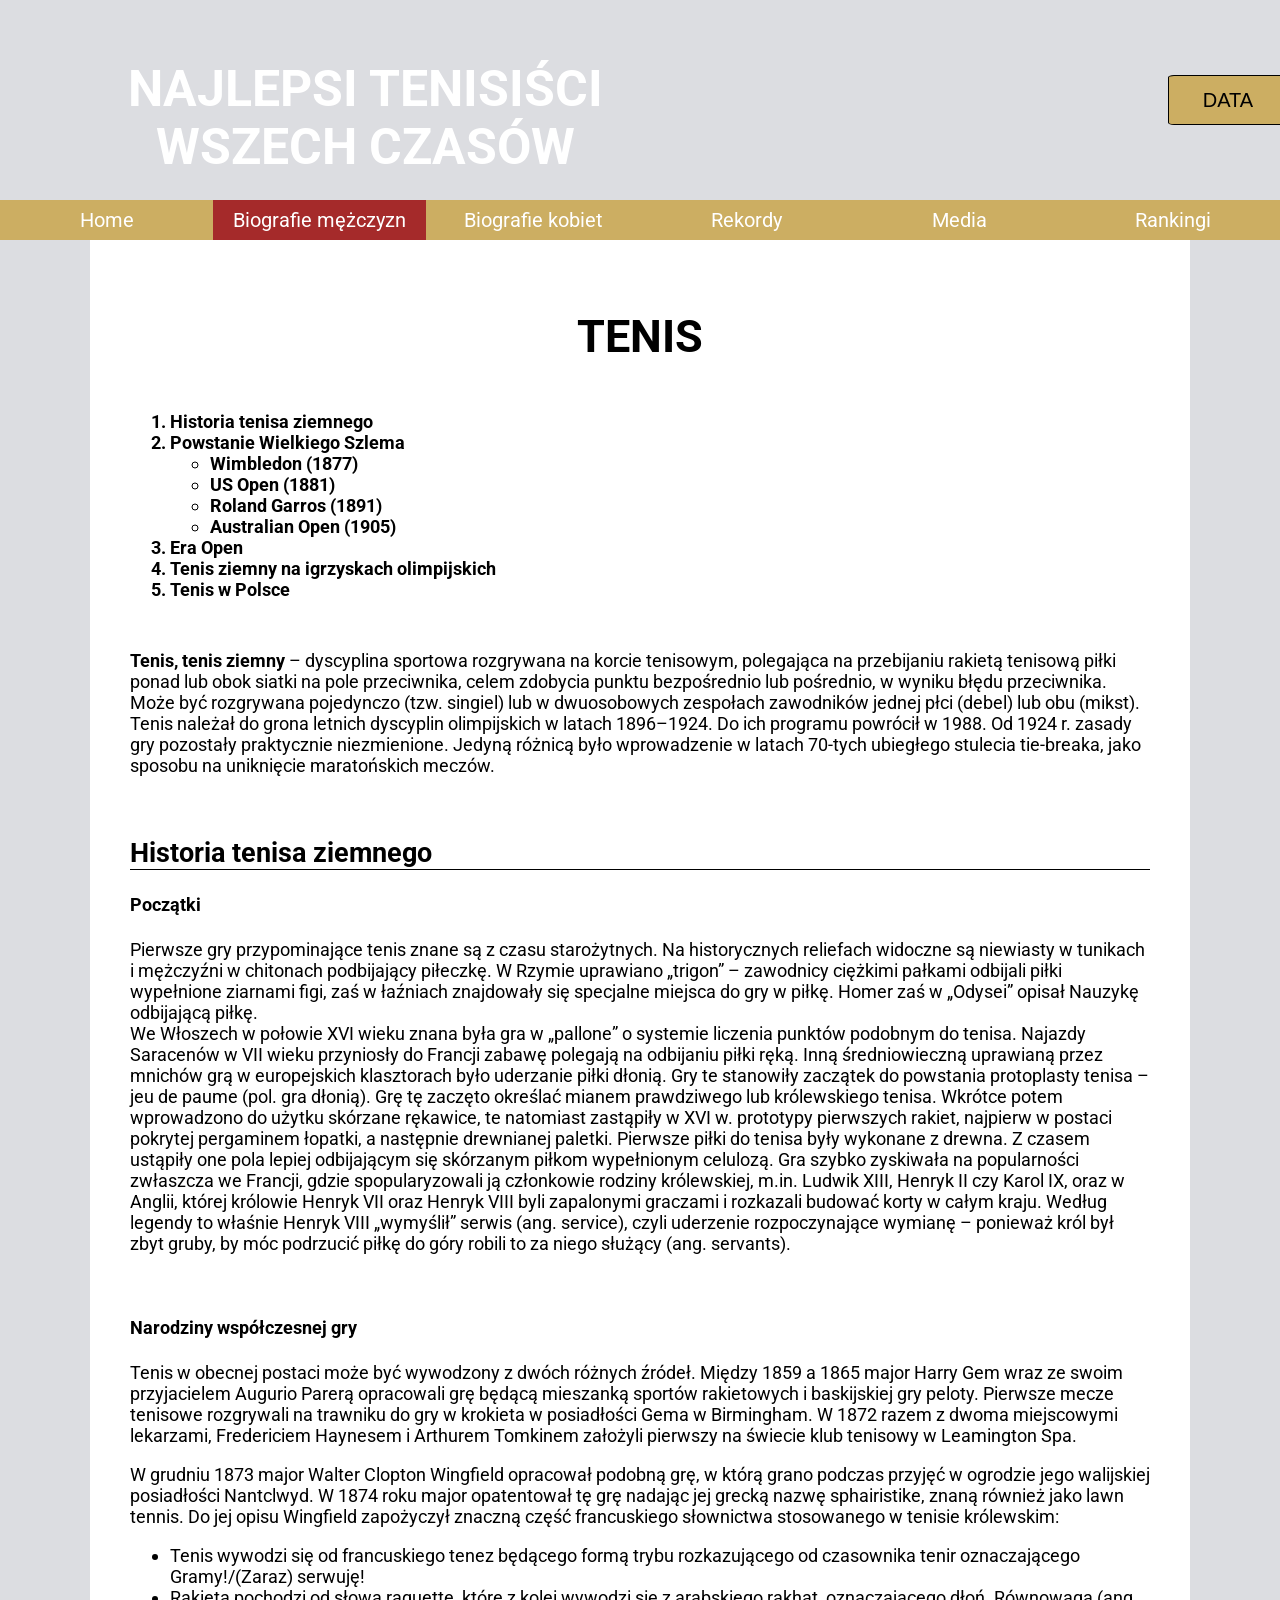
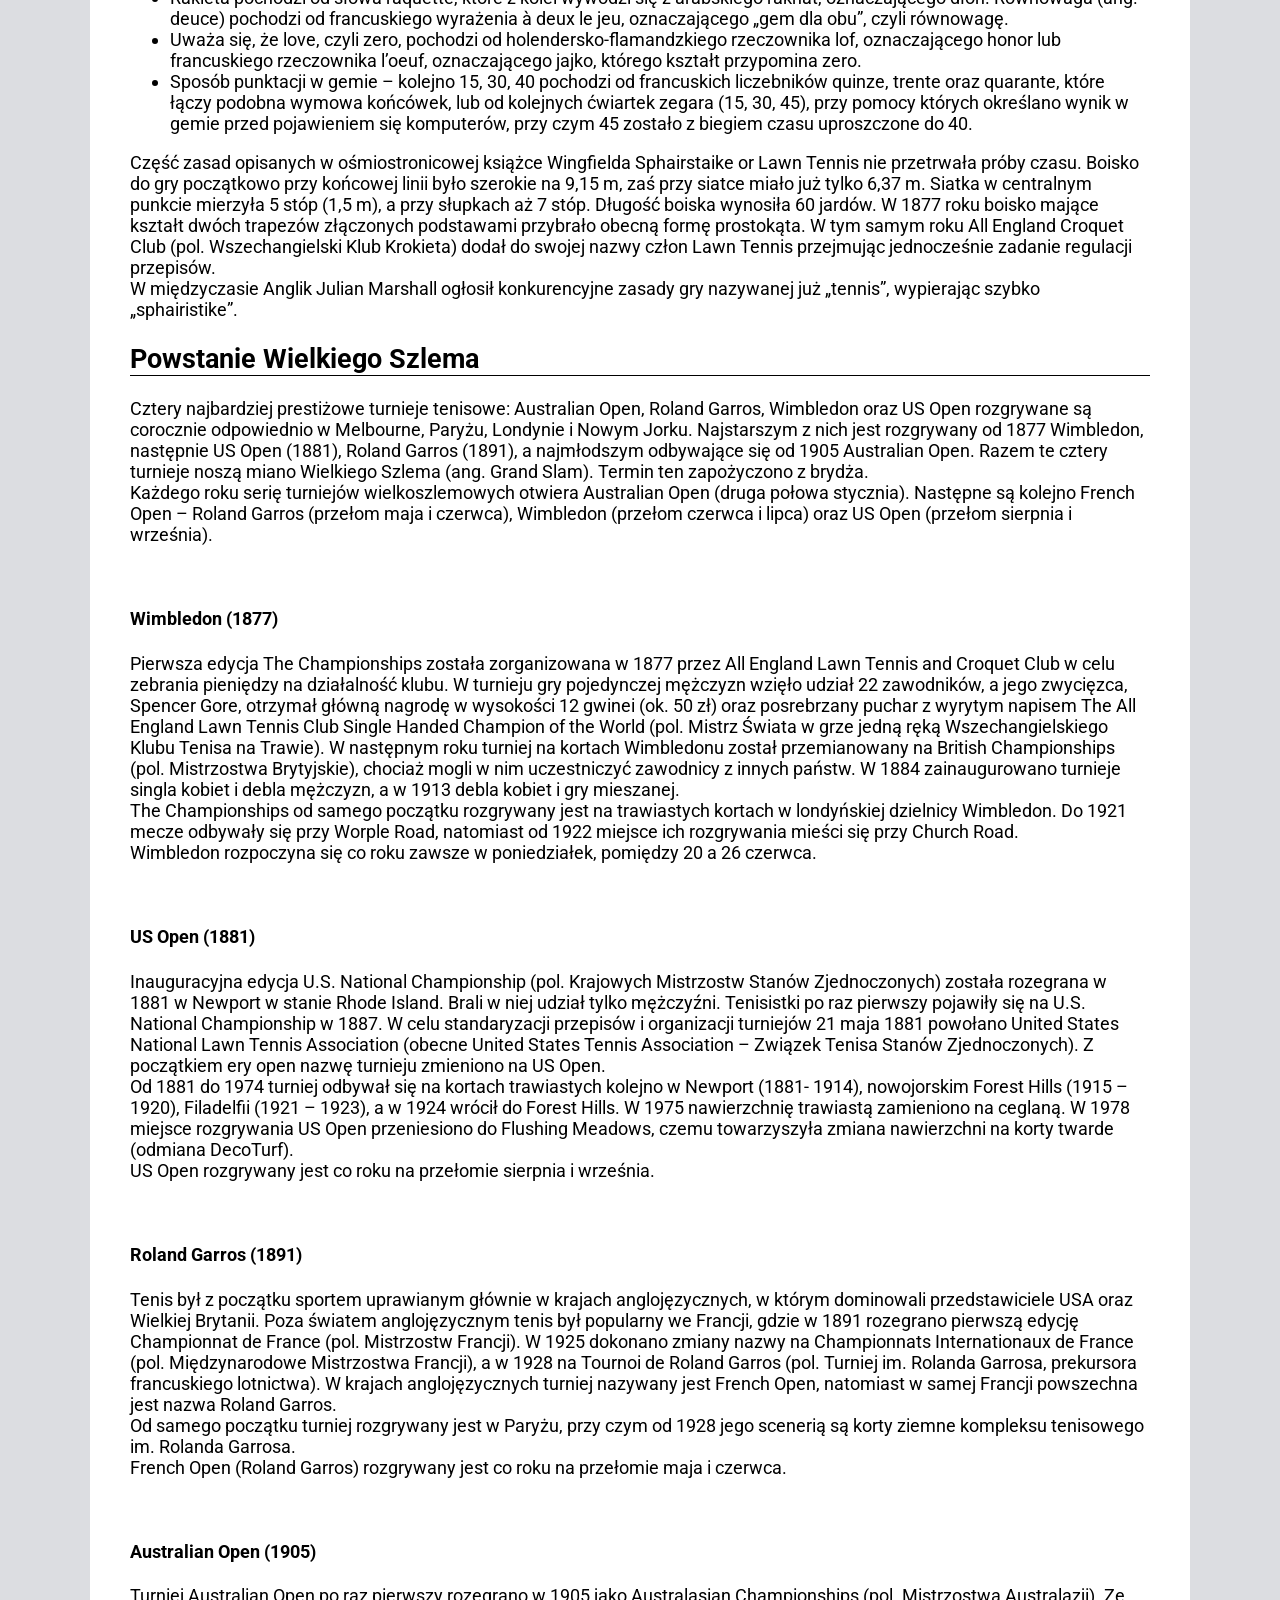
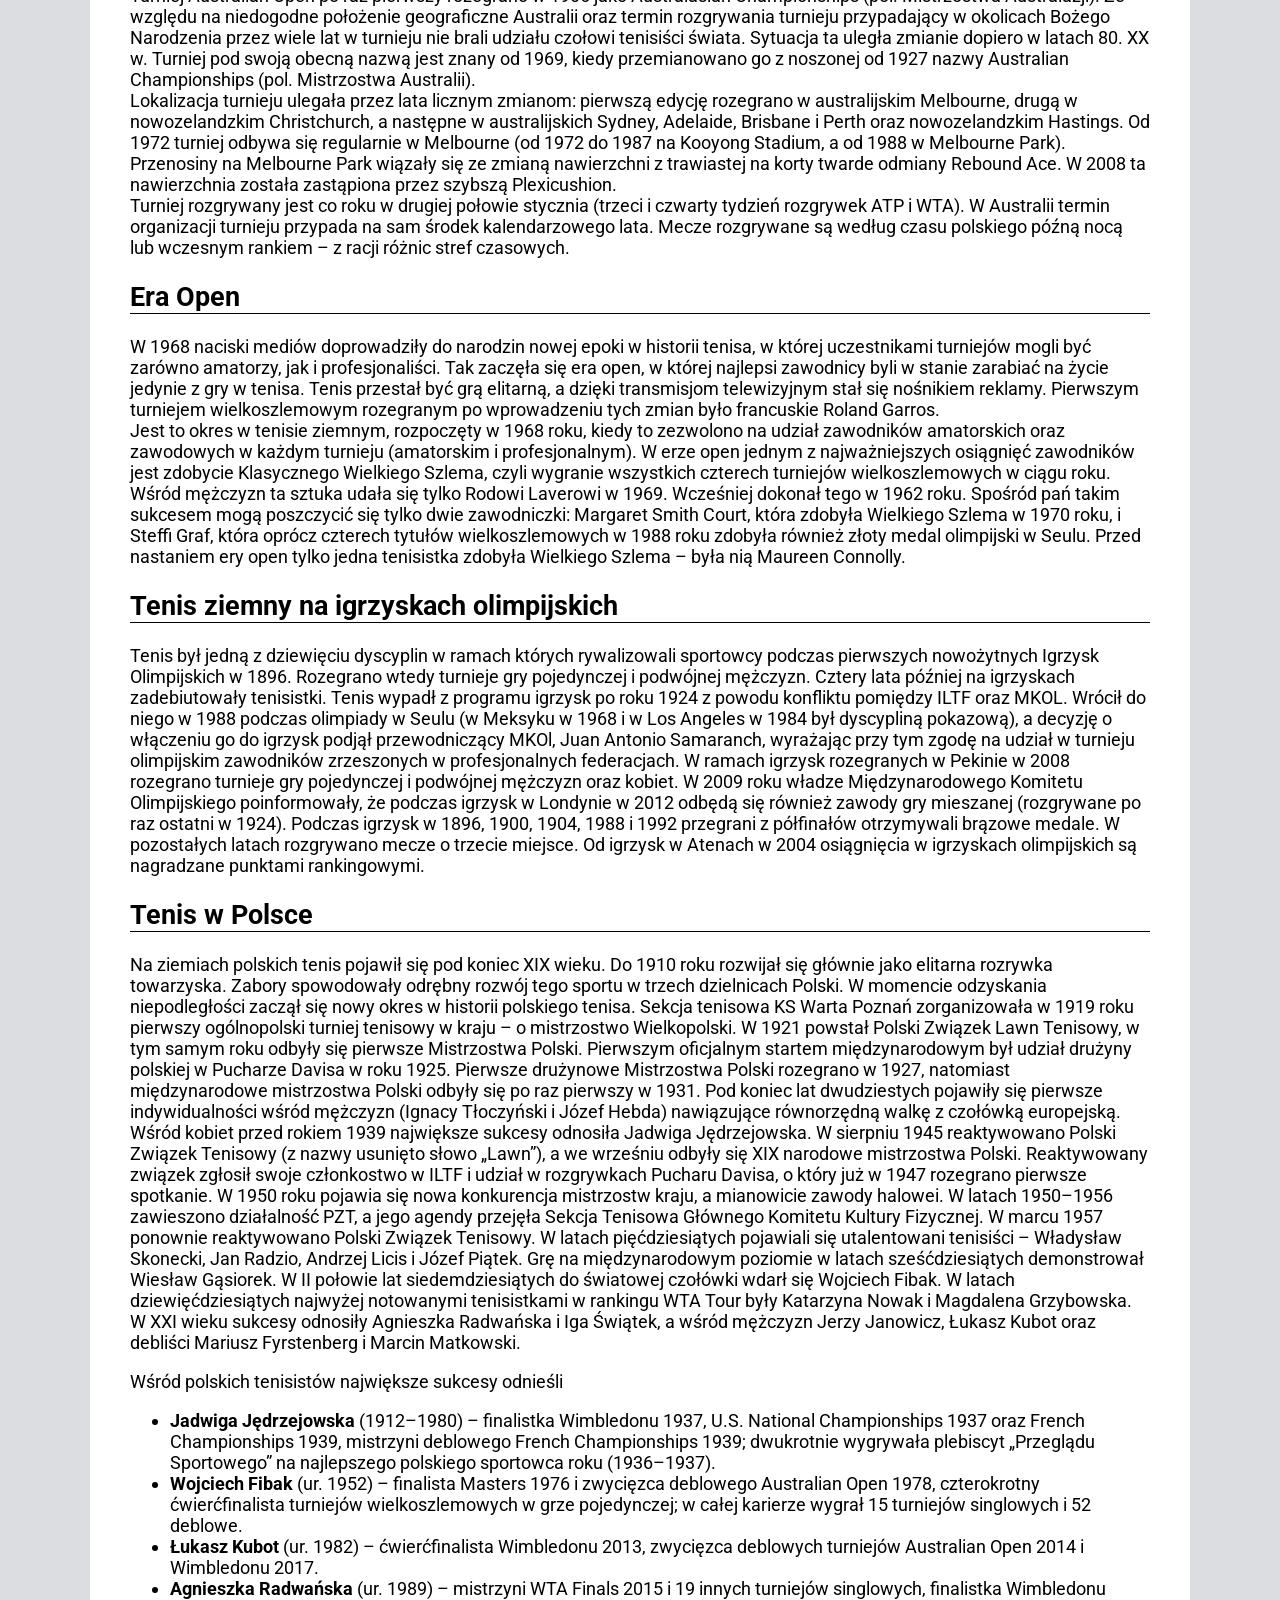
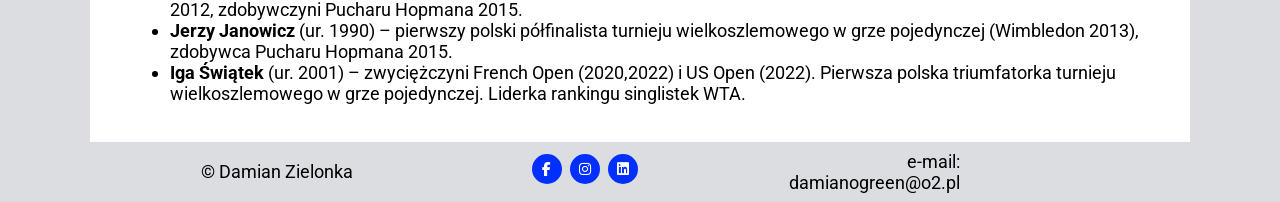
<file: index.html>
<!DOCTYPE html>
<html lang="pl">
  <head>
    <meta charset="UTF-8">
    <title>Najlepsi tenisiści wszech czasów</title>
    <meta name="viewport" content="width=device-width, initial-scale=1.0">
    <meta http-equiv="X-UA-Compatible" content="ie=edge">
    <link href="https://fonts.googleapis.com/css2?family=Roboto:wght@300&display=swap" rel="stylesheet">
    <link rel="stylesheet" href="https://cdnjs.cloudflare.com/ajax/libs/font-awesome/6.0.0/css/all.min.css" integrity="sha512-9usAa10IRO0HhonpyAIVpjrylPvoDwiPUiKdWk5t3PyolY1cOd4DSE0Ga+ri4AuTroPR5aQvXU9xC6qOPnzFeg==" crossorigin="anonymous" referrerpolicy="no-referrer" />
    <link rel="stylesheet" href="https://cdnjs.cloudflare.com/ajax/libs/font-awesome/6.3.0/css/all.min.css" integrity="sha512-SzlrxWUlpfuzQ+pcUCosxcglQRNAq/DZjVsC0lE40xsADsfeQoEypE+enwcOiGjk/bSuGGKHEyjSoQ1zVisanQ==" crossorigin="anonymous" referrerpolicy="no-referrer" />
    <link rel="stylesheet" href="sass/style.css">
  </head>
  <body>
    <header>
      <div class="header_wrapper">
        <a href="#Home">
          <h1 class="title">
            Najlepsi tenisiści<br> wszech czasów
          </h1>
        </a>
        <div>
          <button id="watch" onclick="odliczanie();">DATA</button>
      </div>  
    </header>
    <nav><ul><li ><a href="index.html">Home</a></li><li class="active"><a href="biografie mężczyzn.html">Biografie mężczyzn</a></li><li><a href="biografie kobiet.html">Biografie kobiet</a></li><li><a href="rekordy.html">Rekordy</a><ul><li><a href="mężczyźni">Kobiety</a></li><li><a href="kobiety">Mężczyźni</a></li></ul></li><li><a href="media.html">Media</a></li><li><a href="rankingi.html">Rankingi</a></li></ul>
    </nav>
    <div class="container">
      <main>
        <h1>TENIS</h1>
        <div class="main-nav">
          <ol>
            <li><a href="#Historia tenisa ziemnego">Historia tenisa ziemnego</a></li>
            <li><a href="#Powstanie Wielkiego Szlema">Powstanie Wielkiego Szlema</a>
              <ul>
                <li><a href="#Wimbledon (1877)">Wimbledon (1877)</a></li>
                <li><a href="#US Open (1881)">US Open (1881)</a></li>
                <li><a href="#Roland Garros (1891)">Roland Garros (1891)</a></li>
                <li><a href="#Australian Open (1905)">Australian Open (1905)</a></li>
              </ul>
            </li>
            <li><a href="#Era Open">Era Open</a></li>
            <li><a href="#Tenis ziemny na igrzyskach olimpijskich">Tenis ziemny na igrzyskach olimpijskich</a></li>
            <li><a href="#Tenis w Polsce">Tenis w Polsce</a></li>
          </ol>
        </div>
        <div class="splash">
          <p><strong>Tenis, tenis ziemny</strong> – dyscyplina sportowa rozgrywana na korcie tenisowym, polegająca na przebijaniu rakietą tenisową piłki ponad lub obok siatki na pole przeciwnika, celem zdobycia punktu bezpośrednio lub pośrednio, w wyniku błędu przeciwnika. Może być rozgrywana pojedynczo (tzw. singiel) lub w dwuosobowych zespołach zawodników jednej płci (debel) lub obu (mikst). Tenis należał do grona letnich dyscyplin olimpijskich w latach 1896–1924. Do ich programu powrócił w 1988. Od 1924 r. zasady gry pozostały praktycznie niezmienione. Jedyną różnicą było wprowadzenie w latach 70-tych ubiegłego stulecia tie-breaka, jako sposobu na uniknięcie maratońskich meczów.</p><br>
          <h2 id="Historia tenisa ziemnego">Historia tenisa ziemnego</h2>
          <h4>Początki</h4>
          <p>Pierwsze gry przypominające tenis znane są z czasu starożytnych. Na historycznych reliefach widoczne są niewiasty w tunikach i mężczyźni w chitonach podbijający piłeczkę. W Rzymie uprawiano „trigon” – zawodnicy ciężkimi pałkami odbijali piłki wypełnione ziarnami figi, zaś w łaźniach znajdowały się specjalne miejsca do gry w piłkę. Homer zaś w „Odysei” opisał Nauzykę odbijającą piłkę.<br>

            We Włoszech w połowie XVI wieku znana była gra w „pallone” o systemie liczenia punktów podobnym do tenisa. Najazdy Saracenów w VII wieku przyniosły do Francji zabawę polegają na odbijaniu piłki ręką. Inną średniowieczną uprawianą przez mnichów grą w europejskich klasztorach było uderzanie piłki dłonią. Gry te stanowiły zaczątek do powstania protoplasty tenisa – jeu de paume (pol. gra dłonią). Grę tę zaczęto określać mianem prawdziwego lub królewskiego tenisa. Wkrótce potem wprowadzono do użytku skórzane rękawice, te natomiast zastąpiły w XVI w. prototypy pierwszych rakiet, najpierw w postaci pokrytej pergaminem łopatki, a następnie drewnianej paletki. Pierwsze piłki do tenisa były wykonane z drewna. Z czasem ustąpiły one pola lepiej odbijającym się skórzanym piłkom wypełnionym celulozą. Gra szybko zyskiwała na popularności zwłaszcza we Francji, gdzie spopularyzowali ją członkowie rodziny królewskiej, m.in. Ludwik XIII, Henryk II czy Karol IX, oraz w Anglii, której królowie Henryk VII oraz Henryk VIII byli zapalonymi graczami i rozkazali budować korty w całym kraju. Według legendy to właśnie Henryk VIII „wymyślił” serwis (ang. service), czyli uderzenie rozpoczynające wymianę – ponieważ król był zbyt gruby, by móc podrzucić piłkę do góry robili to za niego służący (ang. servants).</p><br>
            <h4>Narodziny współczesnej gry</h4>
            <p>Tenis w obecnej postaci może być wywodzony z dwóch różnych źródeł. Między 1859 a 1865 major Harry Gem wraz ze swoim przyjacielem Augurio Parerą opracowali grę będącą mieszanką sportów rakietowych i baskijskiej gry peloty. Pierwsze mecze tenisowe rozgrywali na trawniku do gry w krokieta w posiadłości Gema w Birmingham. W 1872 razem z dwoma miejscowymi lekarzami, Fredericiem Haynesem i Arthurem Tomkinem założyli pierwszy na świecie klub tenisowy w Leamington Spa.</p>
            <p>W grudniu 1873 major Walter Clopton Wingfield opracował podobną grę, w którą grano podczas przyjęć w ogrodzie jego walijskiej posiadłości Nantclwyd. W 1874 roku major opatentował tę grę nadając jej grecką nazwę sphairistike, znaną również jako lawn tennis. Do jej opisu Wingfield zapożyczył znaczną część francuskiego słownictwa stosowanego w tenisie królewskim:</p>
            <ul>
              <li>Tenis wywodzi się od francuskiego tenez będącego formą trybu rozkazującego od czasownika tenir oznaczającego Gramy!/(Zaraz) serwuję!</li>
              <li>Rakieta pochodzi od słowa raquette, które z kolei wywodzi się z arabskiego rakhat, oznaczającego dłoń.
                Równowaga (ang. deuce) pochodzi od francuskiego wyrażenia à deux le jeu, oznaczającego „gem dla obu”, czyli równowagę.</li>
              <li>Uważa się, że love, czyli zero, pochodzi od holendersko-flamandzkiego rzeczownika lof, oznaczającego honor lub francuskiego rzeczownika l’oeuf, oznaczającego jajko, którego kształt przypomina zero.</li>
              <li>Sposób punktacji w gemie – kolejno 15, 30, 40 pochodzi od francuskich liczebników quinze, trente oraz quarante, które łączy podobna wymowa końcówek, lub od kolejnych ćwiartek zegara (15, 30, 45), przy pomocy których określano wynik w gemie przed pojawieniem się komputerów, przy czym 45 zostało z biegiem czasu uproszczone do 40.</li>
            </ul>
            <p>Część zasad opisanych w ośmiostronicowej książce Wingfielda Sphairstaike or Lawn Tennis nie przetrwała próby czasu. Boisko do gry początkowo przy końcowej linii było szerokie na 9,15 m, zaś przy siatce miało już tylko 6,37 m. Siatka w centralnym punkcie mierzyła 5 stóp (1,5 m), a przy słupkach aż 7 stóp. Długość boiska wynosiła 60 jardów. W 1877 roku boisko mające kształt dwóch trapezów złączonych podstawami przybrało obecną formę prostokąta. W tym samym roku All England Croquet Club (pol. Wszechangielski Klub Krokieta) dodał do swojej nazwy człon Lawn Tennis przejmując jednocześnie zadanie regulacji przepisów.<br>

              W międzyczasie Anglik Julian Marshall ogłosił konkurencyjne zasady gry nazywanej już „tennis”, wypierając szybko „sphairistike”.</p>
          <h2 id="Powstanie Wielkiego Szlema">Powstanie Wielkiego Szlema</h2>
          <p>Cztery najbardziej prestiżowe turnieje tenisowe: Australian Open, Roland Garros, Wimbledon oraz US Open rozgrywane są corocznie odpowiednio w Melbourne, Paryżu, Londynie i Nowym Jorku. Najstarszym z nich jest rozgrywany od 1877 Wimbledon, następnie US Open (1881), Roland Garros (1891), a najmłodszym odbywające się od 1905 Australian Open. Razem te cztery turnieje noszą miano Wielkiego Szlema (ang. Grand Slam). Termin ten zapożyczono z brydża.<br>
            
            Każdego roku serię turniejów wielkoszlemowych otwiera Australian Open (druga połowa stycznia). Następne są kolejno French Open – Roland Garros (przełom maja i czerwca), Wimbledon (przełom czerwca i lipca) oraz US Open (przełom sierpnia i września).</p><br>
            
          <h4 id="Wimbledon (1877)">Wimbledon (1877)</h4>
          <p>Pierwsza edycja The Championships została zorganizowana w 1877 przez All England Lawn Tennis and Croquet Club w celu zebrania pieniędzy na działalność klubu. W turnieju gry pojedynczej mężczyzn wzięło udział 22 zawodników, a jego zwycięzca, Spencer Gore, otrzymał główną nagrodę w wysokości 12 gwinei (ok. 50 zł) oraz posrebrzany puchar z wyrytym napisem The All England Lawn Tennis Club Single Handed Champion of the World (pol. Mistrz Świata w grze jedną ręką Wszechangielskiego Klubu Tenisa na Trawie). W następnym roku turniej na kortach Wimbledonu został przemianowany na British Championships (pol. Mistrzostwa Brytyjskie), chociaż mogli w nim uczestniczyć zawodnicy z innych państw. W 1884 zainaugurowano turnieje singla kobiet i debla mężczyzn, a w 1913 debla kobiet i gry mieszanej.<br>
            
            The Championships od samego początku rozgrywany jest na trawiastych kortach w londyńskiej dzielnicy Wimbledon. Do 1921 mecze odbywały się przy Worple Road, natomiast od 1922 miejsce ich rozgrywania mieści się przy Church Road.<br>
            
            Wimbledon rozpoczyna się co roku zawsze w poniedziałek, pomiędzy 20 a 26 czerwca.</p><br>
            
          <h4 id="US Open (1881)">US Open (1881)</h4>
          <p>Inauguracyjna edycja U.S. National Championship (pol. Krajowych Mistrzostw Stanów Zjednoczonych) została rozegrana w 1881 w Newport w stanie Rhode Island. Brali w niej udział tylko mężczyźni. Tenisistki po raz pierwszy pojawiły się na U.S. National Championship w 1887. W celu standaryzacji przepisów i organizacji turniejów 21 maja 1881 powołano United States National Lawn Tennis Association (obecne United States Tennis Association – Związek Tenisa Stanów Zjednoczonych). Z początkiem ery open nazwę turnieju zmieniono na US Open.<br>
            
            Od 1881 do 1974 turniej odbywał się na kortach trawiastych kolejno w Newport (1881- 1914), nowojorskim Forest Hills (1915 – 1920), Filadelfii (1921 – 1923), a w 1924 wrócił do Forest Hills. W 1975 nawierzchnię trawiastą zamieniono na ceglaną. W 1978 miejsce rozgrywania US Open przeniesiono do Flushing Meadows, czemu towarzyszyła zmiana nawierzchni na korty twarde (odmiana DecoTurf).<br>
            
            US Open rozgrywany jest co roku na przełomie sierpnia i września.</p><br>
            
          <h4 id="Roland Garros (1891)">Roland Garros (1891)</h4>
          <p>Tenis był z początku sportem uprawianym głównie w krajach anglojęzycznych, w którym dominowali przedstawiciele USA oraz Wielkiej Brytanii. Poza światem anglojęzycznym tenis był popularny we Francji, gdzie w 1891 rozegrano pierwszą edycję Championnat de France (pol. Mistrzostw Francji). W 1925 dokonano zmiany nazwy na Championnats Internationaux de France (pol. Międzynarodowe Mistrzostwa Francji), a w 1928 na Tournoi de Roland Garros (pol. Turniej im. Rolanda Garrosa, prekursora francuskiego lotnictwa). W krajach anglojęzycznych turniej nazywany jest French Open, natomiast w samej Francji powszechna jest nazwa Roland Garros.<br>
            
            Od samego początku turniej rozgrywany jest w Paryżu, przy czym od 1928 jego scenerią są korty ziemne kompleksu tenisowego im. Rolanda Garrosa.<br>
            
            French Open (Roland Garros) rozgrywany jest co roku na przełomie maja i czerwca.</p><br>
            
          <h4 id="Australian Open (1905)">Australian Open (1905)</h4>
          <p>Turniej Australian Open po raz pierwszy rozegrano w 1905 jako Australasian Championships (pol. Mistrzostwa Australazji). Ze względu na niedogodne położenie geograficzne Australii oraz termin rozgrywania turnieju przypadający w okolicach Bożego Narodzenia przez wiele lat w turnieju nie brali udziału czołowi tenisiści świata. Sytuacja ta uległa zmianie dopiero w latach 80. XX w. Turniej pod swoją obecną nazwą jest znany od 1969, kiedy przemianowano go z noszonej od 1927 nazwy Australian Championships (pol. Mistrzostwa Australii).<br>
            
            Lokalizacja turnieju ulegała przez lata licznym zmianom: pierwszą edycję rozegrano w australijskim Melbourne, drugą w nowozelandzkim Christchurch, a następne w australijskich Sydney, Adelaide, Brisbane i Perth oraz nowozelandzkim Hastings. Od 1972 turniej odbywa się regularnie w Melbourne (od 1972 do 1987 na Kooyong Stadium, a od 1988 w Melbourne Park). Przenosiny na Melbourne Park wiązały się ze zmianą nawierzchni z trawiastej na korty twarde odmiany Rebound Ace. W 2008 ta nawierzchnia została zastąpiona przez szybszą Plexicushion.<br>
            
            Turniej rozgrywany jest co roku w drugiej połowie stycznia (trzeci i czwarty tydzień rozgrywek ATP i WTA). W Australii termin organizacji turnieju przypada na sam środek kalendarzowego lata. Mecze rozgrywane są według czasu polskiego późną nocą lub wczesnym rankiem – z racji różnic stref czasowych.</p>
      
            <h2 id="Era Open">Era Open</h2>
            <p>W 1968 naciski mediów doprowadziły do narodzin nowej epoki w historii tenisa, w której uczestnikami turniejów mogli być zarówno amatorzy, jak i profesjonaliści. Tak zaczęła się era open, w której najlepsi zawodnicy byli w stanie zarabiać na życie jedynie z gry w tenisa. Tenis przestał być grą elitarną, a dzięki transmisjom telewizyjnym stał się nośnikiem reklamy. Pierwszym turniejem wielkoszlemowym rozegranym po wprowadzeniu tych zmian było francuskie Roland Garros.<br>
            Jest to okres w tenisie ziemnym, rozpoczęty w 1968 roku, kiedy to zezwolono na udział zawodników amatorskich oraz zawodowych w każdym turnieju (amatorskim i profesjonalnym).

              W erze open jednym z najważniejszych osiągnięć zawodników jest zdobycie Klasycznego Wielkiego Szlema, czyli wygranie wszystkich czterech turniejów wielkoszlemowych w ciągu roku. Wśród mężczyzn ta sztuka udała się tylko Rodowi Laverowi w 1969. Wcześniej dokonał tego w 1962 roku. Spośród pań takim sukcesem mogą poszczycić się tylko dwie zawodniczki: Margaret Smith Court, która zdobyła Wielkiego Szlema w 1970 roku, i Steffi Graf, która oprócz czterech tytułów wielkoszlemowych w 1988 roku zdobyła również złoty medal olimpijski w Seulu. Przed nastaniem ery open tylko jedna tenisistka zdobyła Wielkiego Szlema – była nią Maureen Connolly.</p>
            
          <h2 id="Tenis ziemny na igrzyskach olimpijskich">Tenis ziemny na igrzyskach olimpijskich</h2>
          <p>Tenis był jedną z dziewięciu dyscyplin w ramach których rywalizowali sportowcy podczas pierwszych nowożytnych Igrzysk Olimpijskich w 1896. Rozegrano wtedy turnieje gry pojedynczej i podwójnej mężczyzn. Cztery lata później na igrzyskach zadebiutowały tenisistki. Tenis wypadł z programu igrzysk po roku 1924 z powodu konfliktu pomiędzy ILTF oraz MKOL. Wrócił do niego w 1988 podczas olimpiady w Seulu (w Meksyku w 1968 i w Los Angeles w 1984 był dyscypliną pokazową), a decyzję o włączeniu go do igrzysk podjął przewodniczący MKOl, Juan Antonio Samaranch, wyrażając przy tym zgodę na udział w turnieju olimpijskim zawodników zrzeszonych w profesjonalnych federacjach. W ramach igrzysk rozegranych w Pekinie w 2008 rozegrano turnieje gry pojedynczej i podwójnej mężczyzn oraz kobiet. W 2009 roku władze Międzynarodowego Komitetu Olimpijskiego poinformowały, że podczas igrzysk w Londynie w 2012 odbędą się również zawody gry mieszanej (rozgrywane po raz ostatni w 1924).

            Podczas igrzysk w 1896, 1900, 1904, 1988 i 1992 przegrani z półfinałów otrzymywali brązowe medale. W pozostałych latach rozgrywano mecze o trzecie miejsce. Od igrzysk w Atenach w 2004 osiągnięcia w igrzyskach olimpijskich są nagradzane punktami rankingowymi.</p>
          <h2 id="Tenis w Polsce">Tenis w Polsce</h2>
          <p>Na ziemiach polskich tenis pojawił się pod koniec XIX wieku. Do 1910 roku rozwijał się głównie jako elitarna rozrywka towarzyska. Zabory spowodowały odrębny rozwój tego sportu w trzech dzielnicach Polski. W momencie odzyskania niepodległości zaczął się nowy okres w historii polskiego tenisa. Sekcja tenisowa KS Warta Poznań zorganizowała w 1919 roku pierwszy ogólnopolski turniej tenisowy w kraju – o mistrzostwo Wielkopolski. W 1921 powstał Polski Związek Lawn Tenisowy, w tym samym roku odbyły się pierwsze Mistrzostwa Polski. Pierwszym oficjalnym startem międzynarodowym był udział drużyny polskiej w Pucharze Davisa w roku 1925. Pierwsze drużynowe Mistrzostwa Polski rozegrano w 1927, natomiast międzynarodowe mistrzostwa Polski odbyły się po raz pierwszy w 1931. Pod koniec lat dwudziestych pojawiły się pierwsze indywidualności wśród mężczyzn (Ignacy Tłoczyński i Józef Hebda) nawiązujące równorzędną walkę z czołówką europejską. Wśród kobiet przed rokiem 1939 największe sukcesy odnosiła Jadwiga Jędrzejowska. W sierpniu 1945 reaktywowano Polski Związek Tenisowy (z nazwy usunięto słowo „Lawn”), a we wrześniu odbyły się XIX narodowe mistrzostwa Polski. Reaktywowany związek zgłosił swoje członkostwo w ILTF i udział w rozgrywkach Pucharu Davisa, o który już w 1947 rozegrano pierwsze spotkanie. W 1950 roku pojawia się nowa konkurencja mistrzostw kraju, a mianowicie zawody halowei. W latach 1950–1956 zawieszono działalność PZT, a jego agendy przejęła Sekcja Tenisowa Głównego Komitetu Kultury Fizycznej. W marcu 1957 ponownie reaktywowano Polski Związek Tenisowy. W latach pięćdziesiątych pojawiali się utalentowani tenisiści – Władysław Skonecki, Jan Radzio, Andrzej Licis i Józef Piątek. Grę na międzynarodowym poziomie w latach sześćdziesiątych demonstrował Wiesław Gąsiorek. W II połowie lat siedemdziesiątych do światowej czołówki wdarł się Wojciech Fibak. W latach dziewięćdziesiątych najwyżej notowanymi tenisistkami w rankingu WTA Tour były Katarzyna Nowak i Magdalena Grzybowska. W XXI wieku sukcesy odnosiły Agnieszka Radwańska i Iga Świątek, a wśród mężczyzn Jerzy Janowicz, Łukasz Kubot oraz debliści Mariusz Fyrstenberg i Marcin Matkowski.</p>

          <p>Wśród polskich tenisistów największe sukcesy odnieśli</p>
          <ul>
            <li><strong>Jadwiga Jędrzejowska</strong> (1912–1980) – finalistka Wimbledonu 1937, U.S. National Championships 1937 oraz French Championships 1939, mistrzyni deblowego French Championships 1939; dwukrotnie wygrywała plebiscyt „Przeglądu Sportowego” na najlepszego polskiego sportowca roku (1936–1937).</li>
            <li><strong>Wojciech Fibak</strong> (ur. 1952) – finalista Masters 1976 i zwycięzca deblowego Australian Open 1978, czterokrotny ćwierćfinalista turniejów wielkoszlemowych w grze pojedynczej; w całej karierze wygrał 15 turniejów singlowych i 52 deblowe.</li>
            <li><strong>Łukasz Kubot</strong> (ur. 1982) – ćwierćfinalista Wimbledonu 2013, zwycięzca deblowych turniejów Australian Open 2014 i Wimbledonu 2017.</li>
            <li><strong>Agnieszka Radwańska</strong> (ur. 1989) – mistrzyni WTA Finals 2015 i 19 innych turniejów singlowych, finalistka Wimbledonu 2012, zdobywczyni Pucharu Hopmana 2015.</li>
            <li><strong>Jerzy Janowicz</strong> (ur. 1990) – pierwszy polski półfinalista turnieju wielkoszlemowego w grze pojedynczej (Wimbledon 2013), zdobywca Pucharu Hopmana 2015.</li>
            <li><strong>Iga Świątek</strong> (ur. 2001) – zwyciężczyni French Open (2020,2022) i US Open (2022). Pierwsza polska triumfatorka turnieju wielkoszlemowego w grze pojedynczej. Liderka rankingu singlistek WTA.</li>
          </ul>
        </div>  
      </main>
      
      
    </div>
    <footer>
      <p>&copy; Damian Zielonka</p>
      <ul class="social">
        <li>
            <a href="#" target="_blank"><i class="fab fa-facebook-f"></i>Facebook</a>
        </li>
        <li>
            <a href="#" target="_blank"><i class="fab fa-instagram"></i>Instagram</a>
        </li>
        <li>
            <a href="#" target="_blank"><i class="fa-brands fa-linkedin"></i>Linkedin</a>
      
        </li>
      </ul>   
      <p>e-mail: damianogreen@o2.pl</p>
    </footer> 
    <script src="js/script.js">
    </script>
  </body>
</html>
</file>
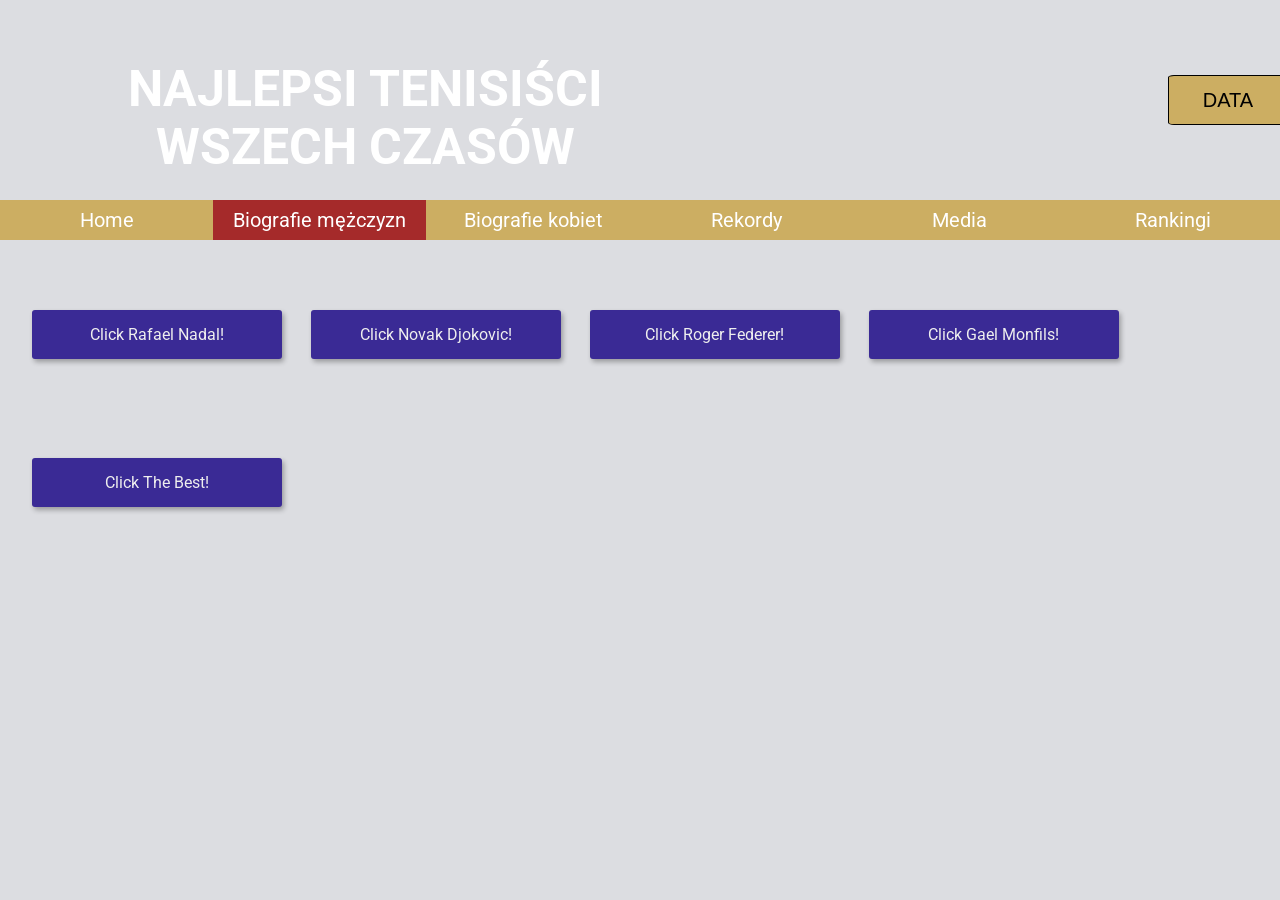
<file: media.html>
<!DOCTYPE html>
<html lang="pl">
  <head>
    <meta charset="UTF-8">
    <title>Najlepsi tenisiści wszech czasów</title>
    <meta name="viewport" content="width=device-width, initial-scale=1.0">
    <meta http-equiv="X-UA-Compatible" content="ie=edge">
    <link href="https://fonts.googleapis.com/css2?family=Roboto:wght@300&display=swap" rel="stylesheet">
    <link rel="stylesheet" href="https://cdnjs.cloudflare.com/ajax/libs/font-awesome/6.0.0/css/all.min.css" integrity="sha512-9usAa10IRO0HhonpyAIVpjrylPvoDwiPUiKdWk5t3PyolY1cOd4DSE0Ga+ri4AuTroPR5aQvXU9xC6qOPnzFeg==" crossorigin="anonymous" referrerpolicy="no-referrer" />
    <link rel="stylesheet" href="sass/style.css">
  </head>
  <body>
    <header>
      <div class="header_wrapper">
        <a href="#Home">
          <h1 class="title">
            Najlepsi tenisiści<br> wszech czasów
          </h1>
        </a>
        <div>
          <button id="watch" onclick="odliczanie();">DATA</button>
      </div>  
    </header>
    <nav><ul><li ><a href="index.html">Home</a></li><li class="active"><a href="biografie mężczyzn.html">Biografie mężczyzn</a></li><li><a href="biografie kobiet.html">Biografie kobiet</a></li><li><a href="rekordy.html">Rekordy</a><ul><li><a href="mężczyźni">Kobiety</a></li><li><a href="kobiety">Mężczyźni</a></li></ul></li><li><a href="media.html">Media</a></li><li><a href="rankingi.html">Rankingi</a></li></ul>
    </nav>
    <section id="video">
      <div class="section1">
        
        <input type="checkbox" id="hide" hidden>
        <input type="checkbox" id="hide2" hidden>
        <input type="checkbox" id="hide3" hidden>
        <input type="checkbox" id="hide4" hidden>
        <input type="checkbox" id="hide5" hidden>
        <main>
          <div>
            <label for="hide"><span>Click Rafael Nadal!</span></label>
            <label for="hide2"><span>Click Novak Djokovic!</span></label>
            <label for="hide3"><span>Click Roger Federer!</span></label>
            <label for="hide4"><span>Click Gael Monfils!</span></label>
            <label for="hide5"><span>Click The Best!</span></label>
          </div>
          <div class="rafa">
	          <div class="movie">
              <h3>Rafael Nadal - Top 10 najlepszych zagrań na Roland Garros</h3>
              <iframe width="560" height="315" src="https://www.youtube.com/embed/lL4tKkKKA30" title="YouTube video player" frameborder="0" allow="accelerometer; autoplay; clipboard-write; encrypted-media; gyroscope; picture-in-picture" allowfullscreen></iframe>
            </div>
            <div class="movie">
              <h3>Rafael Nadal wins nail-biting tie break against Zverev | Roland Garros 2022 | Eurosport Tennis</h3>
              <iframe width="560" height="315" src="https://www.youtube.com/embed/_Ft6ibBx3Fo" title="YouTube video player" frameborder="0" allow="accelerometer; autoplay; clipboard-write; encrypted-media; gyroscope; picture-in-picture" allowfullscreen></iframe>
            </div>
            <div class="movie">
              <h3>Rafael Nadal beats Novak Djokovic in battle of the GOATS | Eurosport Tennis</h3>
              <iframe width="560" height="315" src="https://www.youtube.com/embed/B1BMdbzJ5FQ" title="YouTube video player" frameborder="0" allow="accelerometer; autoplay; clipboard-write; encrypted-media; gyroscope; picture-in-picture" allowfullscreen></iframe>
            </div>
          </div>
          <div class="novak">
            <div class="movie">
              <h3>10 MINUTES OF: Novak Djokovic 'Beast Mode' Tennis</h3>
              <iframe width="560" height="315" src="https://www.youtube.com/embed/4iTiRvk4FHY" title="YouTube video player" frameborder="0" allow="accelerometer; autoplay; clipboard-write; encrypted-media; gyroscope; picture-in-picture" allowfullscreen></iframe>
            </div>
          </div>
          <div class="roger">
            <div class="movie">
              <h3>10 Times Roger Federer Blew Our Minds | TOP 10 | ATP</h3>  
              <iframe width="560" height="315" src="https://www.youtube.com/embed/mExHw1oTP8Y" title="YouTube video player" frameborder="0" allow="accelerometer; autoplay; clipboard-write; encrypted-media; gyroscope; picture-in-picture" allowfullscreen></iframe>
            </div>
          </div>
          <div class="gael">
            <div class="movie">
              <h3>Gael Monfils: Most Epic Athletic Moments!</h3>
              <iframe width="560" height="315" src="https://www.youtube.com/embed/6wJj-g3ASpA" title="YouTube video player" frameborder="0" allow="accelerometer; autoplay; clipboard-write; encrypted-media; gyroscope; picture-in-picture" allowfullscreen></iframe>
            </div>
            <div class="movie">
              <h3>BEST SHOTS MONFILS</h3>
              <iframe width="560" height="315" src="https://www.youtube.com/embed/8gp-iMmPvKw" title="YouTube video player" frameborder="0" allow="accelerometer; autoplay; clipboard-write; encrypted-media; gyroscope; picture-in-picture" allowfullscreen></iframe>
            </div>
          </div>
          <div class="thebest">
            <div class="movie">
              <h3>Top 5 Best Rallies - Roland-Garros</h3>
              <iframe width="560" height="315" src="https://www.youtube.com/embed/a7O54L_vcyo" title="YouTube video player" frameborder="0" allow="accelerometer; autoplay; clipboard-write; encrypted-media; gyroscope; picture-in-picture" allowfullscreen></iframe>
            </div>
            <div class="movie">
              <h3>The Most Genius Plays in Tennis!</h3>   
              <iframe width="560" height="315" src="https://www.youtube.com/embed/f4BUFPqzLKc" title="YouTube video player" frameborder="0" allow="accelerometer; autoplay; clipboard-write; encrypted-media; gyroscope; picture-in-picture" allowfullscreen></iframe>
            </div>
          </div>
        </main>
      </div> 
    </section>
  </body> 
</html>
</file>
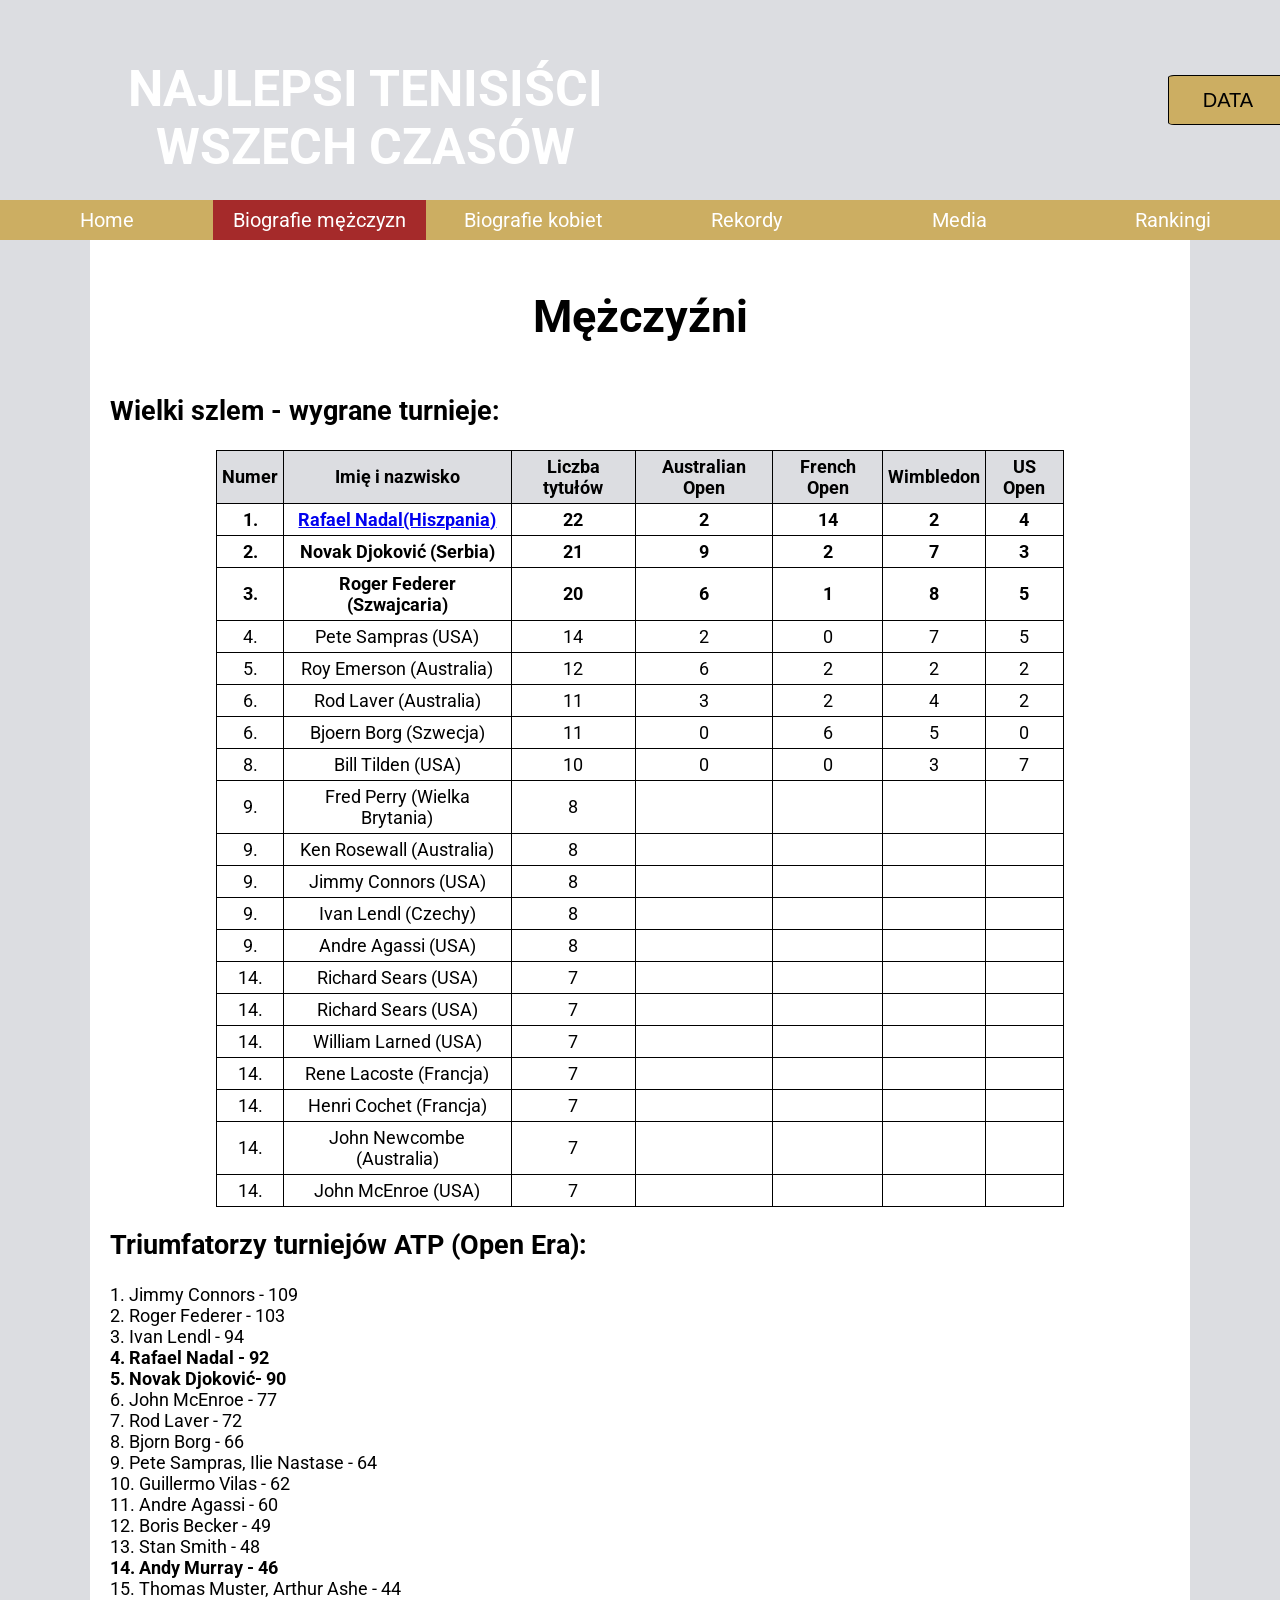
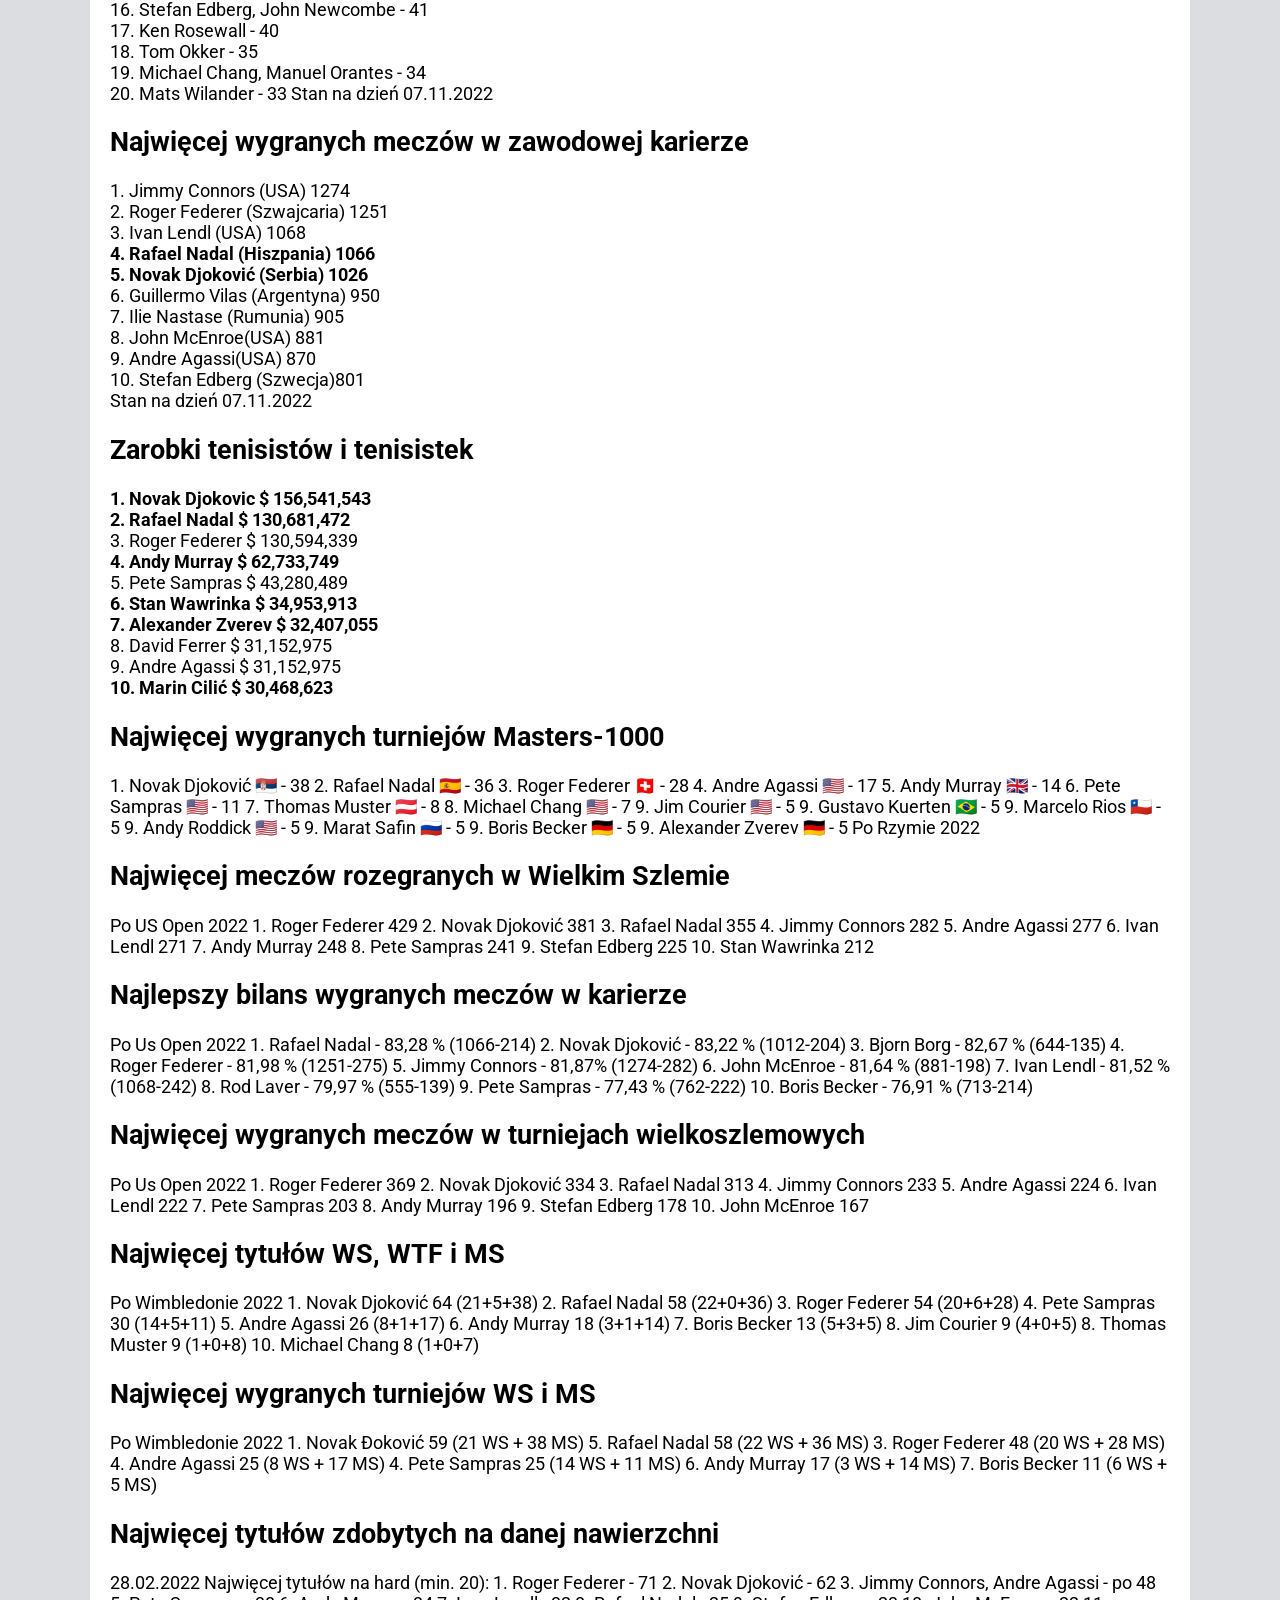
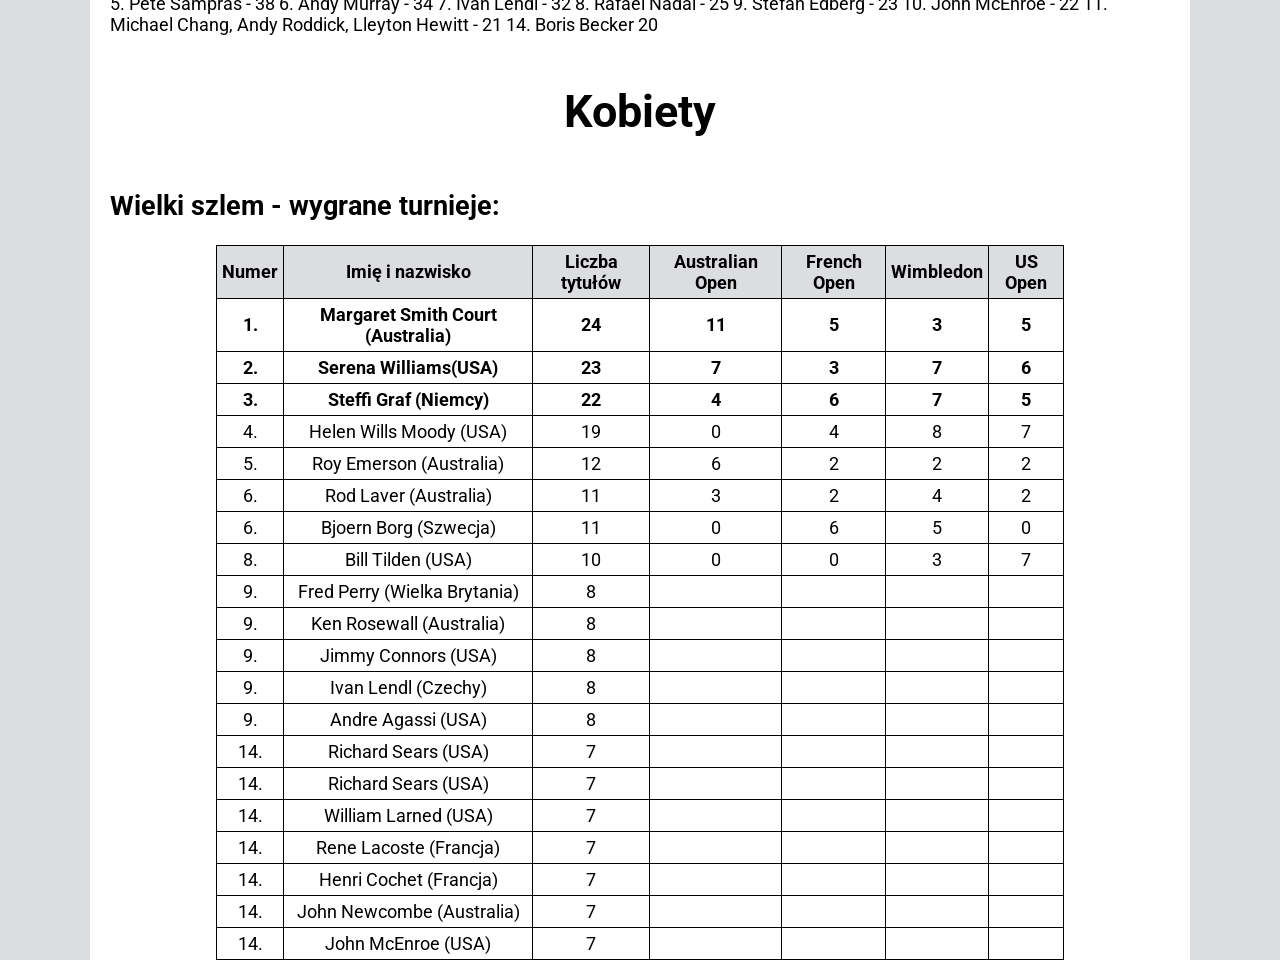
<file: rekordy.html>
<!DOCTYPE html>
<html lang="pl">
  <head>
    <meta charset="UTF-8">
    <title>Rekordy</title>
    <meta name="viewport" content="width=device-width, initial-scale=1.0">
    <meta http-equiv="X-UA-Compatible" content="ie=edge">
    <link href="https://fonts.googleapis.com/css2?family=Roboto:wght@300&display=swap" rel="stylesheet">
    <link rel="stylesheet" href="sass/style.css">
  </head>
  <body>
    <header>
      <div class="header_wrapper">
        <a href="#Home">
          <h1 class="title">
            Najlepsi tenisiści<br> wszech czasów
          </h1>
        </a>
        <div>
          <button id="watch" onclick="odliczanie();">DATA</button>
      </div>  
    </header>
    <nav><ul><li ><a href="index.html">Home</a></li><li class="active"><a href="biografie mężczyzn.html">Biografie mężczyzn</a></li><li><a href="biografie kobiet.html">Biografie kobiet</a></li><li><a href="rekordy.html">Rekordy</a><ul><li><a href="mężczyźni">Kobiety</a></li><li><a href="kobiety">Mężczyźni</a></li></ul></li><li><a href="media.html">Media</a></li><li><a href="rankingi.html">Rankingi</a></li></ul>
    </nav>
    <section id="mężczyźni">
      <div class="container">
      
        <h1 class="mężczyźni">Mężczyźni</h1>
         <h2>Wielki szlem - wygrane turnieje:</h2>
        <table>
          <thead>
            <tr>
              <th>Numer</th>
              <th>Imię i nazwisko</th>
              <th>Liczba tytułów</th>
              <th>Australian Open</th>
              <th>French Open</th>
              <th>Wimbledon</th>
              <th>US Open</th>
            </tr>
          </thead>
          <tbody>
          <tr>
            <td>1.</td>
            <td><a href="biografie mężczyzn.html#Rafael Nadal">Rafael Nadal(Hiszpania)</a></td>
            <td>22</td>
            <td>2</td>
            <td>14</td>
            <td>2</td>
            <td>4</td>
          </tr>
          <tr>
            <td>2.</td>
            <td>Novak Djoković (Serbia)</td>
            <td>21</td>
            <td>9</td>
            <td>2</td>
            <td>7</td>
            <td>3</td>
          </tr>
          <tr>
            <td>3.</td>
            <td>Roger Federer (Szwajcaria)</td>
            <td>20</td>
            <td>6</td>
            <td>1</td>
            <td>8</td>
            <td>5</td>
          </tr>
          <tr>
            <td>4.</td>
            <td>Pete Sampras (USA)</td>
            <td>14</td>
            <td>2</td>
            <td>0</td>
            <td>7</td>
            <td>5</td>
          </tr>
          <tr>
            <td>5.</td>
            <td>Roy Emerson (Australia)</td>
            <td>12</td>
            <td>6</td>
            <td>2</td>
            <td>2</td>
            <td>2</td>
          </tr>
          <tr>
            <td>6.</td>
            <td>Rod Laver (Australia)</td>
            <td>11</td>
            <td>3</td>
            <td>2</td>
            <td>4</td>
            <td>2</td>
          </tr>
          <tr>
            <td>6.</td>
            <td>Bjoern Borg (Szwecja)</td>
            <td>11</td>
            <td>0</td>
            <td>6</td>
            <td>5</td>
            <td>0</td>
          </tr>
          <tr>
            <td>8.</td>
            <td>Bill Tilden (USA)</td>
            <td>10</td>
            <td>0</td>
            <td>0</td>
            <td>3</td>
            <td>7</td>
          </tr>
          <tr>
            <td>9.</td>
            <td>Fred Perry (Wielka Brytania)</td>
            <td>8</td>
            <td></td>
            <td></td>
            <td></td>
            <td></td>
          </tr>
          <tr>
            <td>9.</td>
            <td>Ken Rosewall (Australia) </td>
            <td>8</td>
            <td></td>
            <td></td>
            <td></td>
            <td></td>
          </tr>
          <tr>
            <td>9.</td>
            <td>Jimmy Connors (USA)</td>
            <td>8</td>
            <td></td>
            <td></td>
            <td></td>
            <td></td>
          </tr>
          <tr>
            <td>9.</td>
            <td>Ivan Lendl (Czechy)</td>
            <td>8</td>
            <td></td>
            <td></td>
            <td></td>
            <td></td>
          </tr>
          <tr>
            <td>9.</td>
            <td>Andre Agassi (USA) </td>
            <td>8</td>
            <td></td>
            <td></td>
            <td></td>
            <td></td>
          </tr>
          <tr>
            <td>14.</td>
            <td>Richard Sears (USA)</td>
            <td>7</td>
            <td></td>
            <td></td>
            <td></td>
            <td></td>
          </tr>
          <tr>
            <td>14.</td>
            <td>Richard Sears (USA) </td>
            <td>7</td>
            <td></td>
            <td></td>
            <td></td>
            <td></td>
          </tr>
          <tr>
            <td>14.</td>
            <td>William Larned (USA)</td>
            <td>7</td>
            <td></td>
            <td></td>
            <td></td>
            <td></td>
          </tr>
          <tr>
            <td>14.</td>
            <td>Rene Lacoste (Francja)</td>
            <td>7</td>
            <td></td>
            <td></td>
            <td></td>
            <td></td>
          </tr>
          <tr>
            <td>14.</td>
            <td>Henri Cochet (Francja) </td>
            <td>7</td>
            <td></td>
            <td></td>
            <td></td>
            <td></td>
          </tr>
          <tr>
            <td>14.</td>
            <td>John Newcombe (Australia)</td>
            <td>7</td>
            <td></td>
            <td></td>
            <td></td>
            <td></td>
          </tr>
          <tr>
            <td>14.</td>
            <td>John McEnroe (USA)</td>
            <td>7</td>
            <td></td>
            <td></td>
            <td></td>
            <td></td>
          </tr>
        </tbody>
      </table>
      
      <h2>Triumfatorzy turniejów ATP (Open Era):</h2>
       
            1. Jimmy Connors - 109<br>
            2. Roger Federer - 103<br>
            3. Ivan Lendl - 94<br>
            <strong>4. Rafael Nadal - 92</strong><br>
            <strong>5. Novak Djoković- 90</strong><br>
            6. John McEnroe - 77<br>
            7. Rod Laver - 72<br>
            8. Bjorn Borg - 66<br>
            9. Pete Sampras, Ilie Nastase - 64<br>
            10. Guillermo Vilas - 62<br>
            11. Andre Agassi - 60<br>
            12. Boris Becker - 49<br>
            13. Stan Smith - 48<br>
            <strong>14. Andy Murray - 46</strong><br>
            15. Thomas Muster, Arthur Ashe - 44<br>
            16. Stefan Edberg, John Newcombe - 41<br>
            17. Ken Rosewall - 40<br>
            18. Tom Okker - 35<br>
            19. Michael Chang, Manuel Orantes - 34<br>
            20. Mats Wilander - 33
            Stan na dzień 07.11.2022

        <h2>Najwięcej wygranych meczów w zawodowej karierze</h2>

            1. Jimmy Connors (USA) 1274<br>
            2. Roger Federer (Szwajcaria) 1251<br>
            3. Ivan Lendl (USA) 1068<br>
            <strong>4. Rafael Nadal (Hiszpania) 1066</strong><br>
            <strong>5. Novak Djoković (Serbia) 1026</strong><br>
            6. Guillermo Vilas (Argentyna)  950<br>
            7. Ilie Nastase (Rumunia) 905<br>
            8. John McEnroe(USA) 881<br>
            9. Andre Agassi(USA) 870<br>
            10. Stefan Edberg (Szwecja)801<br>
            Stan na dzień 07.11.2022

        <h2>Zarobki tenisistów i tenisistek</h2>  

            <strong>1. Novak Djokovic $ 156,541,543</strong><br>
            <strong>2. Rafael Nadal $ 130,681,472</strong><br>
            3. Roger Federer $ 130,594,339<br>
            <strong>4. Andy Murray $ 62,733,749</strong><br>
            5. Pete Sampras $ 43,280,489<br>
            <strong>6. Stan Wawrinka $ 34,953,913</strong><br>
            <strong>7. Alexander Zverev $ 32,407,055</strong><br>
            8. David Ferrer $ 31,152,975<br>
            9. Andre Agassi $ 31,152,975<br>
            <strong>10. Marin Cilić $ 30,468,623</strong><br>

            <h2>Najwięcej wygranych turniejów Masters-1000</h2>

            1. Novak Djoković 🇷🇸 - 38
            2. Rafael Nadal 🇪🇸 - 36
            3. Roger Federer 🇨🇭 - 28
            4. Andre Agassi 🇺🇸 - 17
            5. Andy Murray 🇬🇧 - 14
            6. Pete Sampras 🇺🇸 - 11
            7. Thomas Muster 🇦🇹 - 8
            8. Michael Chang 🇺🇸 - 7
            9. Jim Courier 🇺🇸 - 5
            9. Gustavo Kuerten 🇧🇷 - 5
            9. Marcelo Rios 🇨🇱 - 5
            9. Andy Roddick 🇺🇸 - 5
            9. Marat Safin 🇷🇺 - 5
            9. Boris Becker 🇩🇪 - 5
            9. Alexander Zverev 🇩🇪 - 5
            Po Rzymie 2022

        <h2>Najwięcej meczów rozegranych w Wielkim Szlemie</h2>

        Po US Open 2022
1. Roger Federer 429
2. Novak Djoković 381
3. Rafael Nadal 355
4. Jimmy Connors 282
5. Andre Agassi 277
6. Ivan Lendl 271
7. Andy Murray 248
8. Pete Sampras 241
9. Stefan Edberg 225
10. Stan Wawrinka 212

        <h2>Najlepszy bilans wygranych meczów w karierze</h2>

        Po Us Open 2022
1. Rafael Nadal - 83,28 % (1066-214)
2. Novak Djoković - 83,22 % (1012-204)
3. Bjorn Borg - 82,67 % (644-135)
4. Roger Federer - 81,98 % (1251-275)
5. Jimmy Connors - 81,87% (1274-282)
6. John McEnroe - 81,64 % (881-198)
7. Ivan Lendl - 81,52 % (1068-242)
8. Rod Laver - 79,97 % (555-139)
9. Pete Sampras - 77,43 % (762-222)
10. Boris Becker - 76,91 % (713-214)

<h2>Najwięcej wygranych meczów w turniejach wielkoszlemowych</h2>

Po Us Open 2022
1. Roger Federer 369
2. Novak Djoković 334
3. Rafael Nadal 313
4. Jimmy Connors 233
5. Andre Agassi 224
6. Ivan Lendl 222
7. Pete Sampras 203
8. Andy Murray 196
9. Stefan Edberg 178
10. John McEnroe 167

<h2> Najwięcej tytułów WS, WTF i MS</h2>

Po Wimbledonie 2022
1. Novak Djoković 64 (21+5+38)
2. Rafael Nadal 58 (22+0+36)
3. Roger Federer 54 (20+6+28)
4. Pete Sampras 30 (14+5+11)
5. Andre Agassi 26 (8+1+17)
6. Andy Murray 18 (3+1+14)
7. Boris Becker 13 (5+3+5)
8. Jim Courier 9 (4+0+5)
8. Thomas Muster 9 (1+0+8)
10. Michael Chang 8 (1+0+7)

<h2> Najwięcej wygranych turniejów WS i MS</h2>

Po Wimbledonie 2022
1. Novak Đoković 59 (21 WS + 38 MS)
5. Rafael Nadal 58 (22 WS + 36 MS)
3. Roger Federer 48 (20 WS + 28 MS)
4. Andre Agassi 25 (8 WS + 17 MS)
4. Pete Sampras 25 (14 WS + 11 MS)
6. Andy Murray 17 (3 WS + 14 MS)
7. Boris Becker 11 (6 WS + 5 MS)

<h2>  Najwięcej tytułów zdobytych na danej nawierzchni</h2>
28.02.2022
Najwięcej tytułów na hard (min. 20):
1. Roger Federer - 71
2. Novak Djoković - 62
3. Jimmy Connors, Andre Agassi - po 48
5. Pete Sampras - 38
6. Andy Murray - 34
7. Ivan Lendl - 32
8. Rafael Nadal - 25
9. Stefan Edberg - 23
10. John McEnroe - 22
11. Michael Chang, Andy Roddick, Lleyton Hewitt - 21
14. Boris Becker 20





      <section id="kobiety">
      <h1 class="kobiety">Kobiety</h1>
         <h2>Wielki szlem - wygrane turnieje:</h2>
        <table>
          <thead>
            <tr>
              <th>Numer</th>
              <th>Imię i nazwisko</th>
              <th>Liczba tytułów</th>
              <th>Australian Open</th>
              <th>French Open</th>
              <th>Wimbledon</th>
              <th>US Open</th>
            </tr>
          </thead>
          <tbody>
          <tr>
            <td>1.</td>
            <td>Margaret Smith Court (Australia) </td>
            <td>24</td>
            <td>11</td>
            <td>5</td>
            <td>3</td>
            <td>5</td>
          </tr>
          <tr>
            <td>2.</td>
            <td>Serena Williams(USA)</td>
            <td>23</td>
            <td>7</td>
            <td>3</td>
            <td>7</td>
            <td>6</td>
          </tr>
          <tr>
            <td>3.</td>
            <td>Steffi Graf (Niemcy)</td>
            <td>22</td>
            <td>4</td>
            <td>6</td>
            <td>7</td>
            <td>5</td>
          </tr>
          <tr>
            <td>4.</td>
            <td>Helen Wills Moody (USA)</td>
            <td>19</td>
            <td>0</td>
            <td>4</td>
            <td>8</td>
            <td>7</td>
          </tr>
          <tr>
            <td>5.</td>
            <td>Roy Emerson (Australia)</td>
            <td>12</td>
            <td>6</td>
            <td>2</td>
            <td>2</td>
            <td>2</td>
          </tr>
          <tr>
            <td>6.</td>
            <td>Rod Laver (Australia)</td>
            <td>11</td>
            <td>3</td>
            <td>2</td>
            <td>4</td>
            <td>2</td>
          </tr>
          <tr>
            <td>6.</td>
            <td>Bjoern Borg (Szwecja)</td>
            <td>11</td>
            <td>0</td>
            <td>6</td>
            <td>5</td>
            <td>0</td>
          </tr>
          <tr>
            <td>8.</td>
            <td>Bill Tilden (USA)</td>
            <td>10</td>
            <td>0</td>
            <td>0</td>
            <td>3</td>
            <td>7</td>
          </tr>
          <tr>
            <td>9.</td>
            <td>Fred Perry (Wielka Brytania)</td>
            <td>8</td>
            <td></td>
            <td></td>
            <td></td>
            <td></td>
          </tr>
          <tr>
            <td>9.</td>
            <td>Ken Rosewall (Australia) </td>
            <td>8</td>
            <td></td>
            <td></td>
            <td></td>
            <td></td>
          </tr>
          <tr>
            <td>9.</td>
            <td>Jimmy Connors (USA)</td>
            <td>8</td>
            <td></td>
            <td></td>
            <td></td>
            <td></td>
          </tr>
          <tr>
            <td>9.</td>
            <td>Ivan Lendl (Czechy)</td>
            <td>8</td>
            <td></td>
            <td></td>
            <td></td>
            <td></td>
          </tr>
          <tr>
            <td>9.</td>
            <td>Andre Agassi (USA) </td>
            <td>8</td>
            <td></td>
            <td></td>
            <td></td>
            <td></td>
          </tr>
          <tr>
            <td>14.</td>
            <td>Richard Sears (USA)</td>
            <td>7</td>
            <td></td>
            <td></td>
            <td></td>
            <td></td>
          </tr>
          <tr>
            <td>14.</td>
            <td>Richard Sears (USA) </td>
            <td>7</td>
            <td></td>
            <td></td>
            <td></td>
            <td></td>
          </tr>
          <tr>
            <td>14.</td>
            <td>William Larned (USA)</td>
            <td>7</td>
            <td></td>
            <td></td>
            <td></td>
            <td></td>
          </tr>
          <tr>
            <td>14.</td>
            <td>Rene Lacoste (Francja)</td>
            <td>7</td>
            <td></td>
            <td></td>
            <td></td>
            <td></td>
          </tr>
          <tr>
            <td>14.</td>
            <td>Henri Cochet (Francja) </td>
            <td>7</td>
            <td></td>
            <td></td>
            <td></td>
            <td></td>
          </tr>
          <tr>
            <td>14.</td>
            <td>John Newcombe (Australia)</td>
            <td>7</td>
            <td></td>
            <td></td>
            <td></td>
            <td></td>
          </tr>
          <tr>
            <td>14.</td>
            <td>John McEnroe (USA)</td>
            <td>7</td>
            <td></td>
            <td></td>
            <td></td>
            <td></td>
          </tr>
        </tbody>
      </table>
    </div>     
    </section>   
    
    
  
    
    <script src="js/script.js">
    </script>
  </body>
  </html>
</html>
</file>
<file: sass/style.css>
/*Global*/

*, *::before, *::after {
    box-sizing: border-box;
}

body {
    margin: 0 auto;
    font-family: 'Roboto', sans-serif;
    background-color: #dcdde1;
    /*background-color: #ccae62;*/
    font-size: 18px;
}

.container {
    max-width: 1100px;
    /*width: 80%;*/
    margin: 0 auto;
    padding: 0 20px;
    background: white;
}

.container h1 {
    margin: 0 auto;
    padding-top: 50px;
    padding-bottom: 30px;
}

/*HEADER*/

header {
    color: black;
    text-align: center;
    width: 100%;
    background-image: url("https://i.postimg.cc/x8z62cqW/pexels-cottonbro-5741299.jpg");
    background-position: center center;
    background-size: cover;
    margin: 0;
    height: 200px;
    position: relative;
}

header a {
    text-decoration: none;
    color: white;
}

header h1 {
    position: absolute;
    top: 5%;
    left: 10%;
    font-size: 50px;
    text-transform: uppercase;
    color: white;
}

header h1:hover {
    background-color: black;
}

/*#zegar {
    right: 5%;
    top: 30%;
    font-size: 30px;
    position: absolute;
    color: white;
}

#zegar:hover {
    background-color: black;
}*/

#watch {
    right: 15%;
    left: 60%;
    top: 25%;
    font-size: 20px;
    color: black;
    background-color:#ccae62;
    position: absolute;
    border: solid 1px black;
    border-radius: 5%;
    width: 120px;
}

#watch:hover {
    color: black;
    border: solid 3px black;
    font-weight: bold;
    background: brown;
}

/*NAV*/

nav {
    background-color: #ccae62;
    margin: 0;
    padding: 0;
    height: 40px;
}

nav ul {
    padding: 0;
    margin: 0;
    list-style-type: none;
    /*overflow: hidden;*/
}

nav ul li {
    display: inline-block;
    /*display:block;
    float:left;*/
    margin: 0;
    padding: 8px 0;
    position: relative;
    width: 16.66%;
    height: 40px;
    text-align: center;
    
}

nav .active {
    background: brown;
}
nav li:hover {
    background: brown;
}


nav li a {
    font-size: 20px;
    text-decoration: none;
    color: white;
    display: inline-block;
    text-align: center;
}

nav a:hover {
    color: black;
}


nav ul  ul li {
    display: block;
    margin: 0;
    background: brown;
}

nav ul ul {
    display: none;
    position: absolute;
    background: brown;
    left: 50%;
    transform: translateX(-50%);
    width: 100%;

}

nav li:hover ul {
    display: block;
    text-align: center;
    background: brown;

}

nav ul ul li a {
    color: white;
    display: block;
    padding: 0 85px;
    background: brown;
    text-align: center;
    /*position: absolute;*/
}

nav ul ul li a:hover {
    color: black;
    
}

/*MAIN*/


main {
    margin: 0 auto;
    padding: 20px;
    /*background-color: #dcdde1;*/
    /*background-color:#DCDCDC;*/
}

.main-nav {
    margin-bottom: 50px;
}

main a {
    text-decoration: none;
    color: black;
}

.main-nav {
    font-weight: bold;
}

main a:hover {
    text-decoration: underline;
    background-color: #dcdde1;
}


h1 {
    text-align: center;
    margin: 50px auto 40px ;
    font-size: 45px;
}

main h2 {
    border-bottom: 1px solid black;
}

/*FOOTER*/

footer {
    background-color: #dcdde1;
    margin: 0;
    padding: 20px;
    height: 60px;
    width: 100vw;
    display: flex;
    justify-content: center;
    align-items: center;
    text-align: right;
}

footer p, .social {
    flex: 1;
}

footer p:first-of-type {
    margin-left: 150px;
}

footer p:last-child {
    margin-right: 300px;
}

.social {
    list-style-type: none;
    margin: 0 100px 5px;
    text-align: center;
    
}
.social li {
    font-size: 0;
    margin: 2px; 
    display: inline-flex;
}
.social li i {
    font-size: 14px;
    color: white;
    width: 30px;
    height: 30px;
    background-color: rgb(0, 47, 255);
    border-radius: 50%;
    padding: 8px;
}
.social li i:hover {
    transform: scale(1.5);
}

table  {
   text-align: center;
   width: 80%;
   border-collapse: collapse;
   color: black;
   margin: 0 auto;
}

table tr:nth-child(-n+3) {
    font-weight: bold;
}

table th, td  {
    border: 1px solid black; 
    padding: 5px;
}

table thead {
    background-color: #dcdde1;
}

tr:hover {
    background-color: #dcdde1;
    font-weight: bold;
}

/*BIOGRAFIE MĘŻCZYZN*/

/*#RafaelNadal  {
    
    margin: 0 auto; 
}*/

#RafaelNadal img {
    width: 60%;
    height: 60%;
}

#RafaelNadal table {
    max-width: 80%;
    margin: 50px auto 0;
    padding-bottom: 30px;
}

#RafaelNadal h2 {
    text-align: center;
}

#men h1 {
    
    
}

#men h2 {
    margin-top: 70px;
    margin-bottom: 30px;
    margin-left: 105px;
}

button {
    margin: 25px 400px;
    width: 200px;
    height: 50px;
    text-align: center;
}

/*Rankingi*/

.rankingi {
   text-align:center; 
}

.one {
    width: 400px;
    height: 50px;
    text-align: center;
    margin: 5px 0;
}

.one:hover {
    background-color: rgb(132, 136, 157);
}


.one a:hover {
    text-decoration: none;
    color: black;
    font-size: 25px;
}

.zero {
    margin-top: 50px;
}

.seven {
    margin-bottom: 50px;
}

/*Media*/

main label {
	display: inline-flex;	
    margin: 4% 1%;
}

.movie {
    flex:100%;
}

label span {
    background: #3a2a95;
    border-radius: 3px;
    color: #eee;
	padding: 15px;
	cursor: pointer;
	font-size: 90%;
    box-shadow: 2px 3px 5px rgba(0, 0, 0, 0.3);
    width: 250px;
    text-align: center;
}



.movie {
  margin: 3% 35%;
}


.movie h3 {
    text-align: center;  
}

.rafa, .novak, .roger, .gael, .thebest {
    display: none;
}

#hide:checked ~ main > .rafa{
    display: flex;
    flex-direction: row;  
    justify-content: center; 
    align-items: center;
    flex-wrap: wrap;
}

#hide2:checked ~ main > .novak{
    display: flex;
    flex-direction: row;  
    justify-content: center; 
    align-items: center;
    flex-wrap: wrap;
} 


#hide3:checked ~ main > .roger{
    display: flex;
    flex-direction: row;  
    justify-content: center; 
    align-items: center;
    flex-wrap: wrap;   
}

#hide4:checked ~ main > .gael{
    display: flex;
    flex-direction: row;  
    justify-content: center; 
    align-items: center;
    flex-wrap: wrap;
}

#hide5:checked ~ main > .thebest{
    display: flex;
    flex-direction: row;  
    justify-content: center; 
    align-items: center;
    flex-wrap: wrap;
}
</file>
